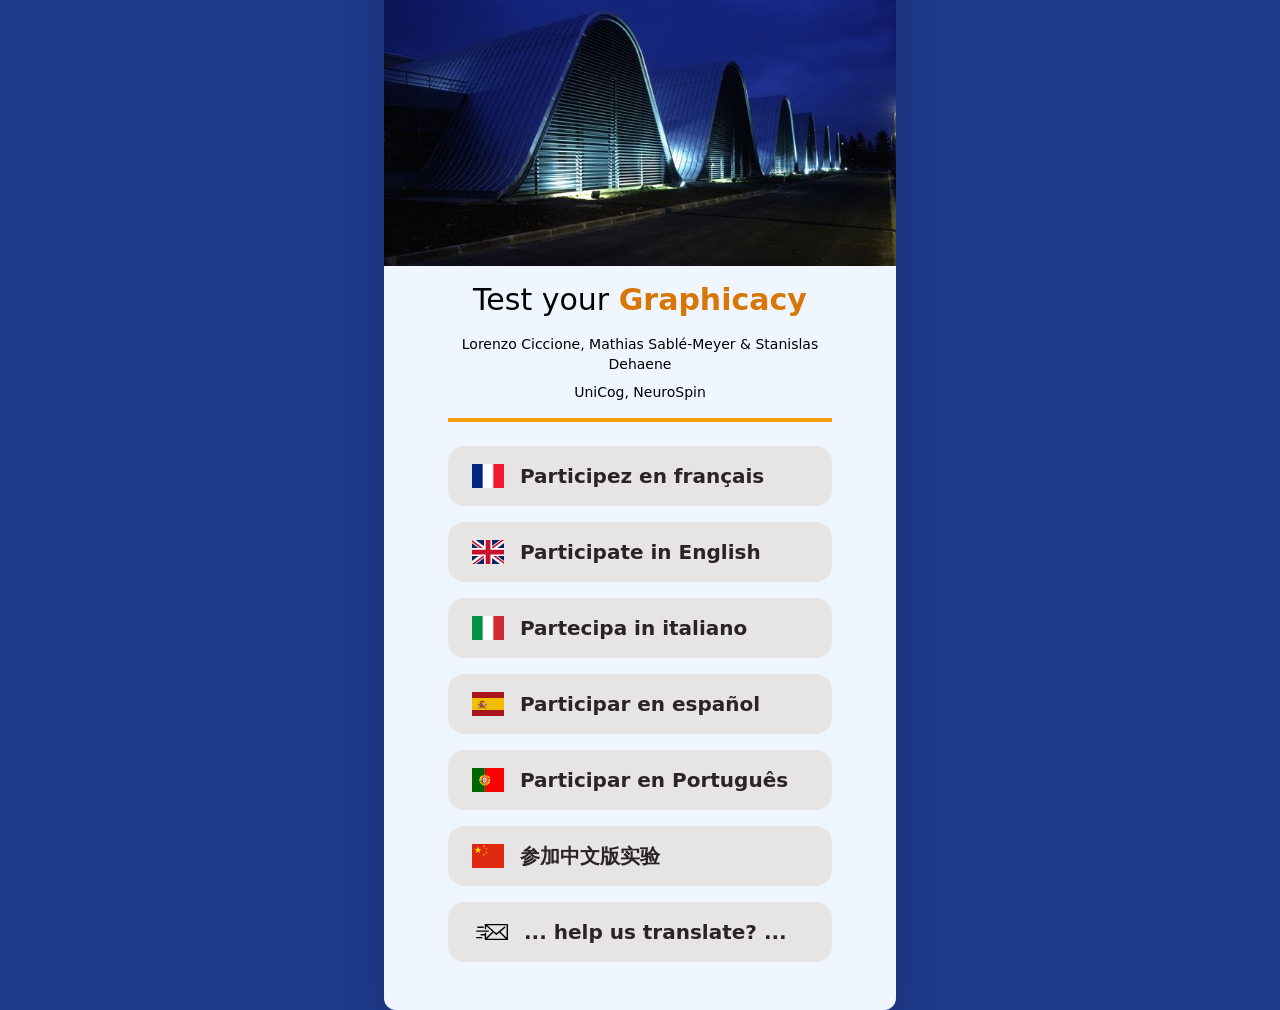
<file: index.html>
<!DOCTYPE html>
<html>
  <head>
    <meta charset="UTF-8" />
    <meta name="viewport" content="width=device-width, initial-scale=1.0" />
    <link rel="shortcut icon" type="image/ico" href="./favicon.ico"/>
    <link rel="stylesheet" type="text/css" href="./style.css">
  </head>

  <body class="bg-blue-900 flex-1">
    <div class="flex items-center justify-center h-screen">
      <div class="max-w-lg rounded-xl overflow-hidden shadow-2xl">
        <img src="neurospin.jpg" alt="NeuroSpin research center" class="w-full">
        <div class="p-16 pb-12 pt-4 bg-blue-50 divide-y-4 divide-yellow-500">
          <div>
          <div class="font-semi-bold text-center text-3xl mb-4">Test your
            <span class="text-yellow-600 font-bold">Graphicacy</span></div>
          <div class="text-center mb-2 mt-4 text-sm font-light">Lorenzo Ciccione, Mathias
            Sablé-Meyer & Stanislas Dehaene</div>
            <div class="text-center mb-4 mt-2 text-sm font-light">UniCog, NeuroSpin</div>
          </div>
          <div class="flex flex-col space-y-4">
            <a
              class="pl-6 mt-6 inline-block text-xl bg-gray-200 hover:bg-blue-400 duration-200 ease-in-out rounded-2xl py-4 font-semibold text-gray-800"
              href="./exp.html?fr">
              <span class="bg-fr bg-auto bg-no-repeat bg-center p-4 mr-4"></span>
              Participez en français</a>
            <a
              class="pl-6 mt-5 inline-block text-xl bg-gray-200 hover:bg-blue-400 duration-200 ease-in-out rounded-2xl py-4 font-semibold text-gray-800"
              href="./exp.html?en">
              <span class="bg-gb bg-auto bg-no-repeat bg-center p-4 mr-4"></span>
              Participate in English</a>
            <a
              class="pl-6 mt-5 inline-block text-xl bg-gray-200 hover:bg-blue-400 duration-200 ease-in-out rounded-2xl py-4 font-semibold text-gray-800"
              href="./exp.html?it">
              <span class="bg-it bg-auto bg-no-repeat bg-center p-4 mr-4"></span>
              Partecipa in italiano</a>
            <a
              class="pl-6 mt-5 inline-block text-xl bg-gray-200 hover:bg-blue-400 duration-200 ease-in-out rounded-2xl py-4 font-semibold text-gray-800"
              href="./exp.html?sp">
              <span class="bg-sp bg-auto bg-no-repeat bg-center p-4 mr-4"></span>
              Participar en español</a>
            <a
              class="pl-6 mt-5 inline-block text-xl bg-gray-200 hover:bg-blue-400 duration-200 ease-in-out rounded-2xl py-4 font-semibold text-gray-800"
              href="./exp.html?po">
              <span class="bg-po bg-auto bg-no-repeat bg-center p-4 mr-4"></span>
              Participar en Português</a>
            <a
              class="pl-6 mt-5 inline-block text-xl bg-gray-200 hover:bg-blue-400 duration-200 ease-in-out rounded-2xl py-4 font-semibold text-gray-800"
              href="./exp.html?zh">
              <span class="bg-cn bg-auto bg-no-repeat bg-center p-4 mr-4"></span>
              参加中文版实验</a>
            <a
              class="pl-7 mt-5 inline-block text-xl bg-gray-200 hover:bg-blue-400 duration-200 ease-in-out rounded-2xl py-4 font-semibold text-gray-800"
              href="mailto:lorenzo.ciccione@cri-paris.org">
              <span class="bg-mail bg-auto bg-no-repeat bg-center p-4 mr-4"></span>
              ... help us translate? ...</a>
          </div>
        </div>
      </div>
    </div>
  </body>

</html>
</file>
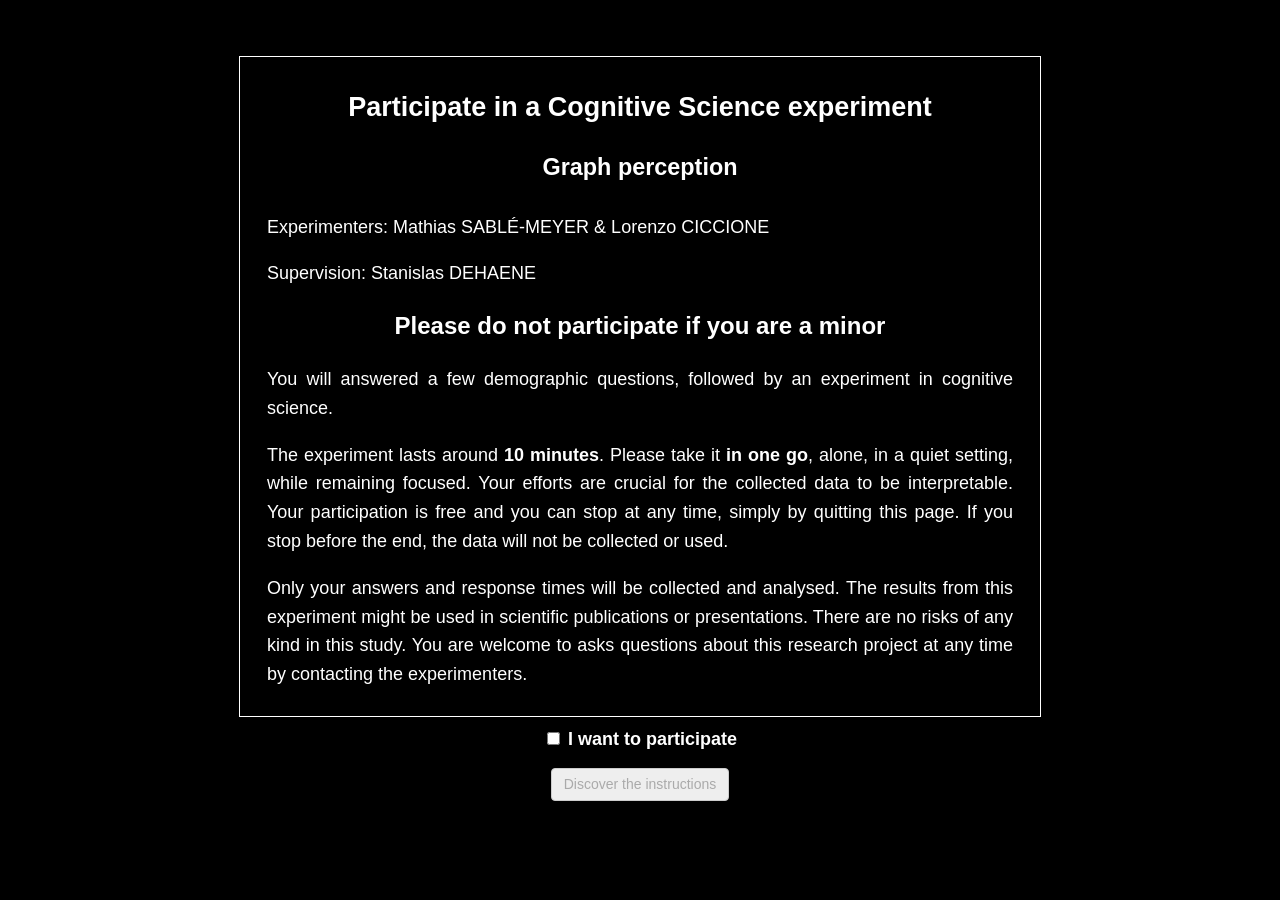
<file: exp.html>
<!DOCTYPE html>
<html>
  <head>
    <meta charset="UTF-8">
    <link rel="shortcut icon" type="image/ico" href="./favicon.ico"/>

    <!-- jsPsych stuff -->
    <script src="./jsPsych/jspsych.js"></script>
    <script src="./jsPsych/jspsych-external-html.js"></script>
    <script src="./jsPsych/jspsych-fullscreen.js"></script>
    <script src="./jsPsych/jspsych-html-button-response.js"></script>
    <script src="./jsPsych/jspsych-instructions.js"></script>
    <script src="./jsPsych/msm-regression.js"></script>

    <!-- libraries stuff -->
    <script src="./papaparse.min.js"></script>
    <script src="./plotly-latest.min.js"></script>
    <script src="./moment.min.js"></script>

    <!-- styling stuff -->
    <link rel="stylesheet" href="./jsPsych/css/jspsych.css">
    <link rel="stylesheet" href="./jsPsych/restyle.css">
    <link rel="stylesheet" href="./jsPsych/form.css">

    <!-- main task file -->
    <script src="strings.js"></script>
    <script src="res/iconsSocial.js"></script>
    <script src="utils.js"></script>
    <script src="analysis.js"></script>
    <script src="finish.js"></script>
    <script src="script.js"></script>

  </head>

  <body style="display: none"></body>
</html>
</file>
<file: jsPsych/css/jspsych.css>
/*
 * CSS for jsPsych experiments.
 *
 * This stylesheet provides minimal styling to make jsPsych
 * experiments look polished without any additional styles.
 */

 /* Container holding jsPsych content */

 .jspsych-display-element {
   display: flex;
   flex-direction: column;
   /*justify-content: center;
   align-items: center;*/
   /*height: 100%;
   width: 100%;*/
   overflow-y: scroll;
 }

 .jspsych-display-element:focus {
   outline: none;
 }

 .jspsych-content-wrapper {
   display: flex;
   /*justify-content: center;
   align-items: center;*/
   margin: auto; /* this does the same thing as above two lines in this case */
   flex: 1 1 100%;
   width: 100%;
 }

 .jspsych-content {
   max-width: 95%; /* this is mainly an IE 10-11 fix */
   text-align: center;
   margin: auto; /* this is for overflowing content */
 }

 .jspsych-top {
   align-items: flex-start;
 }

 .jspsych-middle {
   align-items: center;
 }



/* fonts and type */

@import url(https://fonts.googleapis.com/css?family=Open+Sans:400italic,700italic,400,700);

.jspsych-display-element {
  font-family: 'Open Sans', 'Arial', sans-serif;
  font-size: 18px;
  line-height: 1.6em;
}

/* Form elements like input fields and buttons */

input[type="text"] {
  font-family: 'Open Sans', 'Arial', sans-serif;
  font-size: 14px;
}

/* borrowing Bootstrap style for btn elements, but combining styles a bit */
.jspsych-btn {
  display: inline-block;
  padding: 6px 12px;
  margin: 0px;
  font-size: 14px;
  font-weight: 400;
  font-family: 'Open Sans', 'Arial', sans-serif;
  cursor: pointer;
  line-height: 1.4;
  text-align: center;
  white-space: nowrap;
  vertical-align: middle;
  background-image: none;
  border: 1px solid transparent;
  border-radius: 4px;
  color: #333;
  background-color: #fff;
  border-color: #ccc;
}

.jspsych-btn:hover {
  background-color: #ddd;
  border-color: #aaa;
}

.jspsych-btn:disabled {
  background-color: #eee;
  color: #aaa;
  border-color: #ccc;
  cursor: not-allowed;
}

/* jsPsych progress bar */

#jspsych-progressbar-container {
  color: #555;
  border-bottom: 1px solid #dedede;
  background-color: #f9f9f9;
  margin-bottom: 1em;
  text-align: center;
  padding: 8px 0px;
  width: 100%;
  line-height: 1em;
}
#jspsych-progressbar-container span {
  font-size: 14px;
  padding-right: 14px;
}
#jspsych-progressbar-outer {
  background-color: #eee;
  width: 50%;
  margin: auto;
  height: 14px;
  display: inline-block;
  vertical-align: middle;
  box-shadow: inset 0 1px 2px rgba(0,0,0,0.1);
}
#jspsych-progressbar-inner {
  background-color: #aaa;
  width: 0%;
  height: 100%;
}

/* Control appearance of jsPsych.data.displayData() */
#jspsych-data-display {
  text-align: left;
}
</file>
<file: jsPsych/restyle.css>
body {
  background: black;
  color: white;
}

 /* Hide scrollbar for Chrome, Safari and Opera */
html::-webkit-scrollbar {
  display: none;
}

/* Hide scrollbar for IE, Edge and Firefox */
html {
  -ms-overflow-style: none;  /* IE and Edge */
  scrollbar-width: none;  /* Firefox */
}

#consent {
    height: 100%;
    max-width: 800px;
    display: table;
    margin: auto;
    display: table-cell;
    vertical-align: middle;
}

#consent a {
    color: #4dac26;
}

#consent h2 {
  text-align: center;
  font-size: 1.7em;
}

#consent h3 {
  text-align: center;
  font-size: 1.5em;
}

#consent h4 {
  text-align: center;
  font-size: 1.3em;
}

#consent h5 {
  text-align: center;
  font-size: 1.2em;
}

#start {
  margin-top: 1em;
  margin-bottom: 3em;
}

#consent_form > label {
    font-weight: 900;
}

#consent_body {
    margin-top: 0.5em;
    padding: 0.5em;
    padding-left: 1.5em;
    padding-right: 1.5em;
    box-shadow: 0 0 0 1px;
    text-align: justify;
}

#consent_form {
    margin: .5em;
}


#score {
  position: absolute;
  top: 2%;
  left: 2%;
  text-align: left;
  font-size: 11px;
  line-height: 0.75em;
}

#fixquestion {
  box-shadow:inset 0px 0px 0px 0.25em #ffffff;
  border-radius: 100px;
  font-size: 1em;
  position: fixed;
  width: 1em;
  height: 1em;
  color: transparent;
  margin-top: -25px;
  margin-left: -25px;
  position: absolute;
  top: 50%;
  left: 50%;
}

#removeme {
  display: none;
}

#p1 {
  transition: font-size 0.5s, position 0.5s;
  position: absolute;
  top: 50%;
  left: 50%;
  transform: translate(-50%, -50%);
  margin: 0;
}

table tr th {background:#EEE; color:#111; padding:0; border:#111 solid 1px;  text-align: center; font-weight: bold;}
table tr td {border:1px #333 solid; padding:5px;}
table tr td.rightright {background: #111;}
table tr td h4 {margin:0; padding:0; font-weight:normal;}

table {
  margin-bottom: 2em;
  margin-top: 2em;
  width: 100%;
  border-collapse: collapse;
}
th {
  border-bottom: 2px solid #333;
  font-weight: bold;
  text-align: left;
}
td { border-bottom: 1px solid #333; }
th, td {
  padding: 4px 10px 4px 0;
}

tr,td,th {
  vertical-align: middle;
}

#subjectInTopTen {
  background: yellow;
  color: black;
}

#placeholderTable {
  max-height: 2000px;
  height: 2000px;
}

#placeholderTable.noMore {
  max-height: 1px;
}

.social {
  margin-left: 1em;
  margin-right: 1em;
}
</file>
<file: jsPsych/form.css>
form {
  width: 600px;
  font-size: 14px;
}

#jspsych-survey-dropdown-preamble {
  font-size: 20px;
}

form label {
  display: inline;
  margin: 0px 0px 15px 0px;
  min-width: 280px;
  font-weight: bold;
  float: left;
  padding-top: 8px;
  padding-right: 5px;
}
form input {
  margin-left: auto;
  display: block;
  width: 180px;
  margin-right: 0px;
}
form select {
  margin-left: auto;
  display: block;
  width: 190px;
  margin-right: 0px;
}
form input[type="range"] {
  margin-left: auto;
  margin-right: auto;
  display: block;
  width: 600px;
}

.likert-left {
  float:left;
}
.likert-right {
  float:right
}

hr {
  color: #5f2500;
}

form input[type=range] {
  width: 100%;
  margin: 5.3px 0;
  background-color: transparent;
  -webkit-appearance: none;
}
form input[type=range]:focus {
  outline: none;
}
form input[type=range]::-webkit-slider-runnable-track {
  background: #ffa500;
  border: 0.2px solid #010101;
  border-radius: 1.3px;
  width: 100%;
  height: 8.4px;
  cursor: pointer;
}
form input[type=range]::-webkit-slider-thumb {
  margin-top: -5.5px;
  width: 16px;
  height: 19px;
  background: #ffffff;
  border: 1px solid #000000;
  border-radius: 3px;
  cursor: pointer;
  -webkit-appearance: none;
}
form input[type=range]:focus::-webkit-slider-runnable-track {
  background: #ffae1a;
}
form input[type=range]::-moz-range-track {
  background: #ffa500;
  border: 0.2px solid #010101;
  border-radius: 1.3px;
  width: 100%;
  height: 8.4px;
  cursor: pointer;
}
form input[type=range]::-moz-range-thumb {
  width: 16px;
  height: 19px;
  background: #ffffff;
  border: 1px solid #000000;
  border-radius: 3px;
  cursor: pointer;
}
form input[type=range]::-ms-track {
  background: transparent;
  border-color: transparent;
  border-width: 6.3px 0;
  color: transparent;
  width: 100%;
  height: 8.4px;
  cursor: pointer;
}
form input[type=range]::-ms-fill-lower {
  background: #e69500;
  border: 0.2px solid #010101;
  border-radius: 2.6px;
}
form input[type=range]::-ms-fill-upper {
  background: #ffa500;
  border: 0.2px solid #010101;
  border-radius: 2.6px;
}
form input[type=range]::-ms-thumb {
  width: 16px;
  height: 19px;
  background: #ffffff;
  border: 1px solid #000000;
  border-radius: 3px;
  cursor: pointer;
  margin-top: 0px;
  /*Needed to keep the Edge thumb centred*/
}
form input[type=range]:focus::-ms-fill-lower {
  background: #ffa500;
}
form input[type=range]:focus::-ms-fill-upper {
  background: #ffae1a;
}
/*TODO: Use one of the selectors from https://stackoverflow.com/a/20541859/7077589 and figure out
how to remove the virtical space around the range input in IE*/
@supports (-ms-ime-align:auto) {
  /* Pre-Chromium Edge only styles, selector taken from hhttps://stackoverflow.com/a/32202953/7077589 */
  input[type=range] {
    margin: 0;
    /*Edge starts the margin from the thumb, not the track as other browsers do*/
  }
}
</file>
